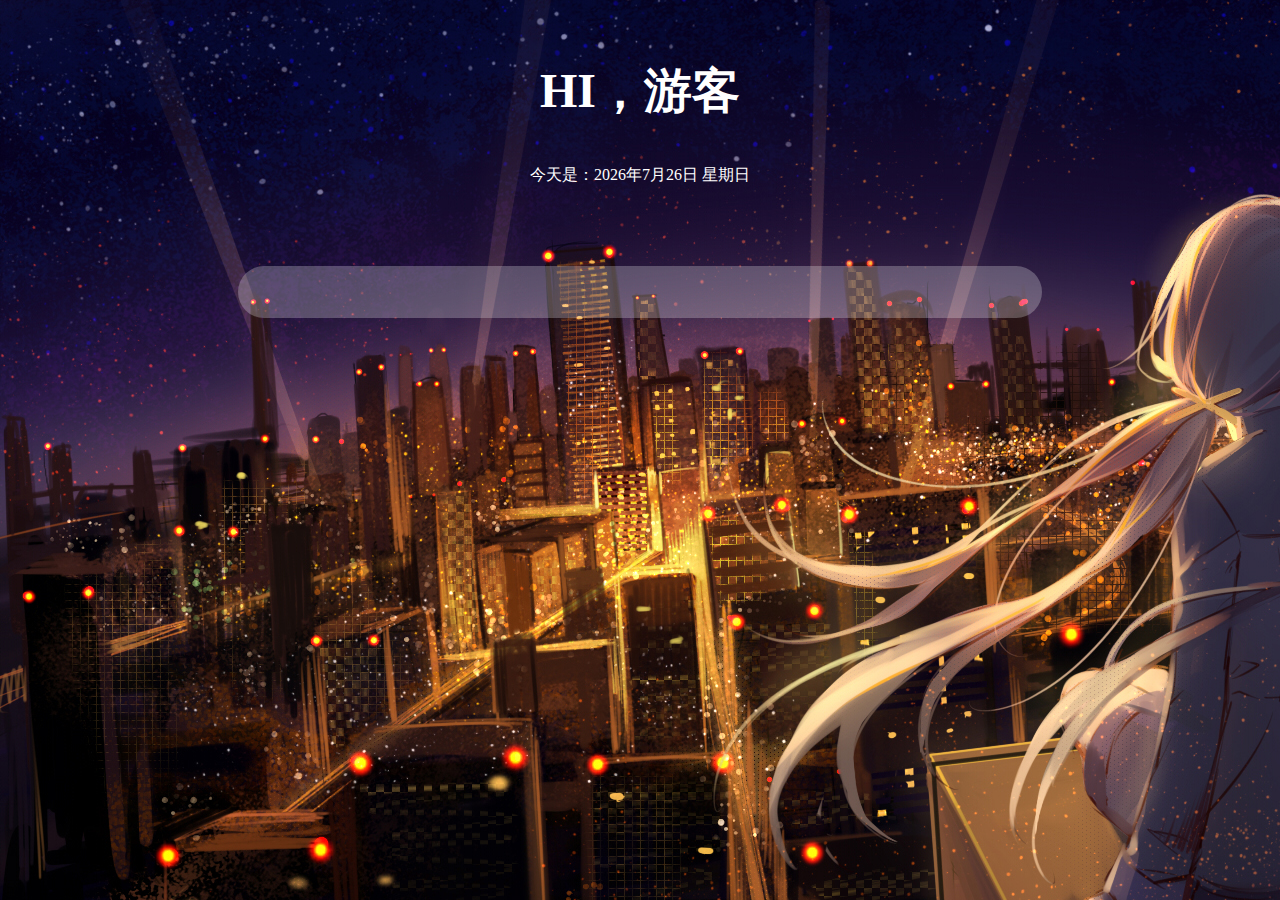
<file: 导航/index.html>
<!DOCTYPE html>
<html>
	<head>
		<meta charset="utf-8">
		<title>许愿-Wishing</title>
		<link rel="icon" href="https://cdn.jsdelivr.net/gh/MobiusBeta/assets/images/apple-touch-icon-lime.png">
		<link href="./css/css1.css">
		<style>
			.titleh1{
				color: #ffffff;
				padding-top: 30px;
			}
			.titledate{
				color: #FFFFFF;
				padding-top: 20px;
			}
			.titlespan{
				size: 50px;
			}
			.search-input{
				width: 800px;
				height: 50px;
				margin-top: 80px;
				border-radius: 30px;
				border: none;
				background-color: rgba(255,255,255,.25);
				font-size: 20px;
				text-align: center;
				outline-style:none;
				}
				.title-text{
					color: #ffffff;
					padding-top: 30px;
				}
		</style>
	</head>
	<body style="background: url(img/bg.jpg); ">
		<div class="title-text">
		<script type="text/javascript">
			var username = "游客";
			document.write("<h1><center><font size='7'>HI，"  + username + "</center></font></h1>");
		</script>
		</div>
		           <div class="titledate">
					   <center>
		             <span class="titlespan">
		                   <script type="text/javascript">
		                     var date = new Date();
		                     document.write("今天是：" + date.getFullYear() + "年" + (date.getMonth() + 1) + "月" + date.getDate() + "日" + " 星期" + "日一二三四五六".charAt(date.getDay()));
		                   </script>
		             </span>
					 </center>
					 <center><input class="search-input" id="searchinput" style="color: #FFFFFF;"/></center>
					 <script type="text/javascript">
					 </script>
		         </div>
	</body>
</html>
</file>
<file: 导航/css/css1.css>
.titleh1{
	left: 100px;
}
</file>
